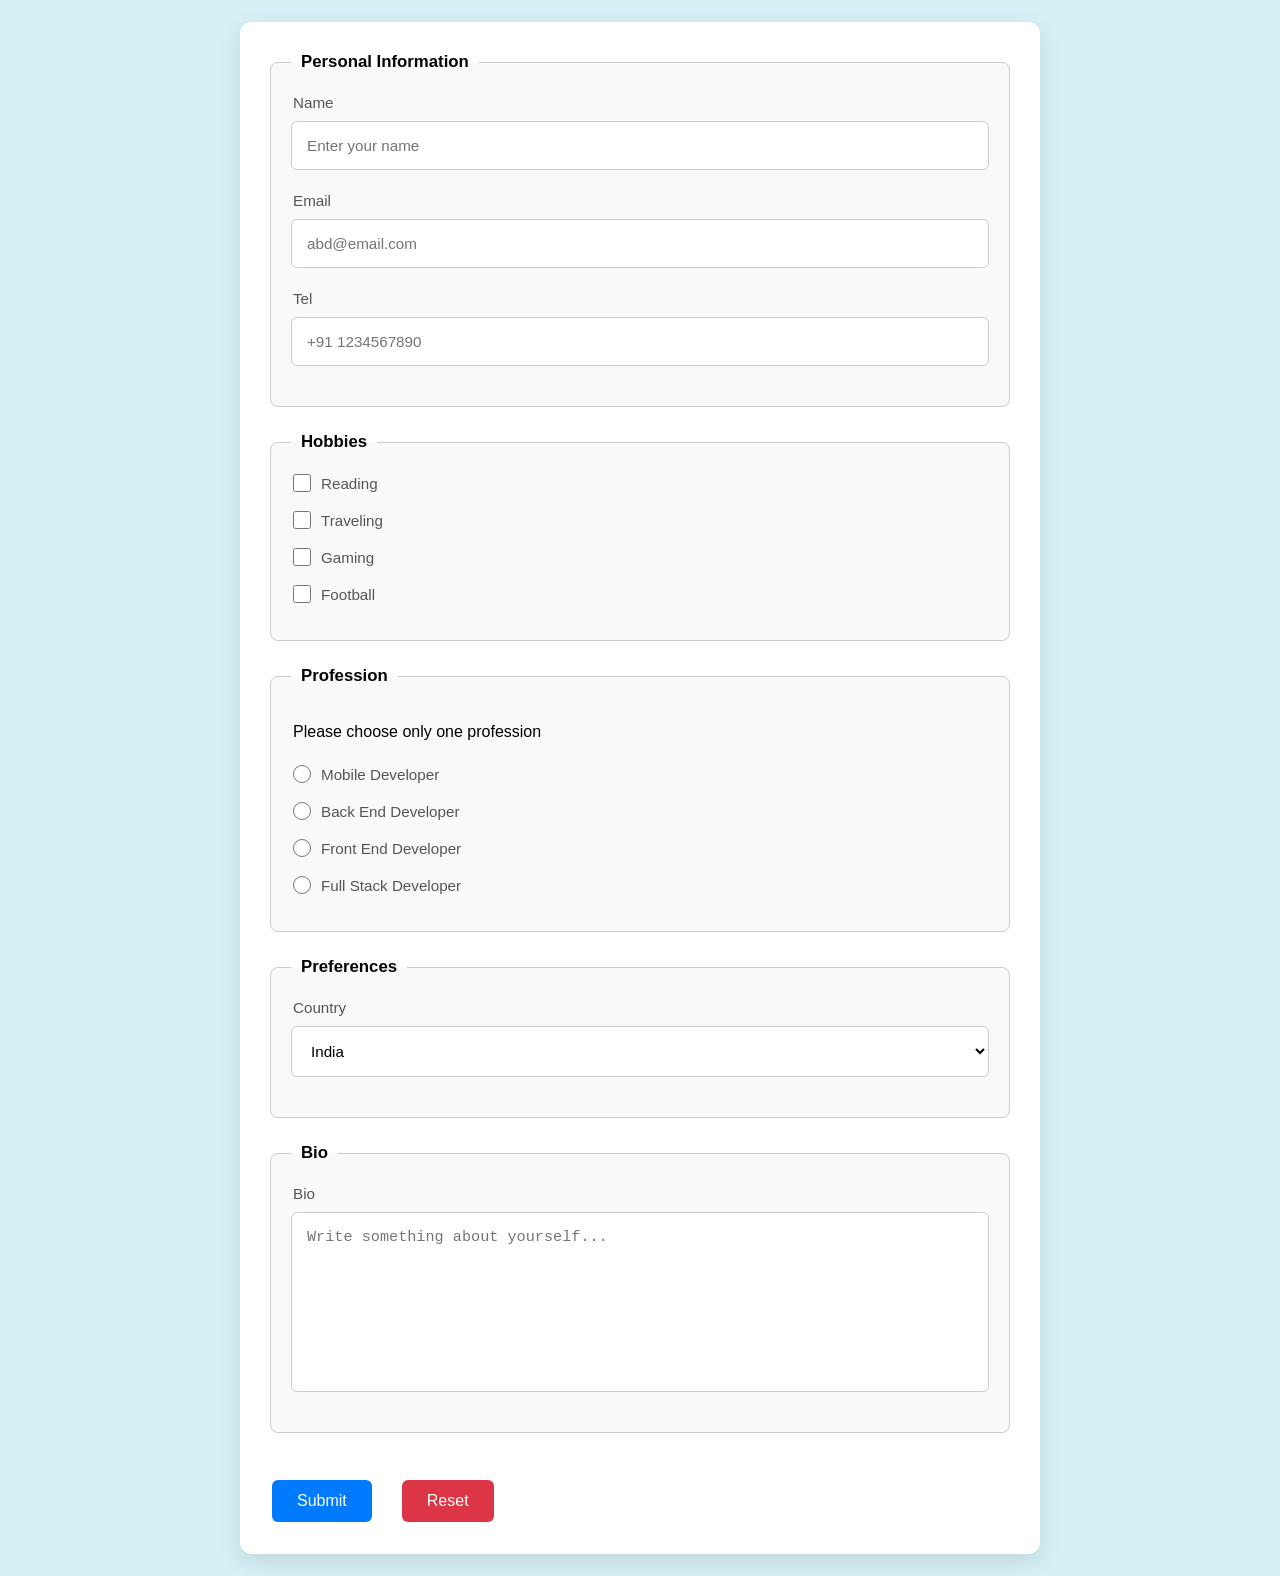
<file: index.html>
<!DOCTYPE html>
<html lang="en">
<head>
    <meta charset="UTF-8">
    <meta name="viewport" content="width=device-width, initial-scale=1.0">
    <title>Form and Inputs</title>
    <link rel="stylesheet" href="index.css">
</head>
<body>
    <form action="submit.html" method="get" autocomplete="on">
        <fieldset>
            <legend>Personal Information</legend>
            <label for="name">Name</label>
            <input type="text" id="name" name="name" required placeholder="Enter your name">

            <label for="email"> Email</label>
            <input type="email" id="email" name="email" required placeholder="abd@email.com">

            <label for="tel">Tel</label>
            <input type="tel" id="tel" name="tel" required placeholder="+91 1234567890">
            
        </fieldset>

        <fieldset>
            <legend>Hobbies</legend>

            <label class="choice">
                <input type="checkbox" name="hobbies" value="reading">
                Reading
            </label>
            <label class="choice">
                <input type="checkbox" name="hobbies" value="traveling">
                Traveling
            </label>
            <label class="choice">
                <input type="checkbox" name="hobbies" value="gaming">
                Gaming
            </label>
            <label class="choice">
                <input type="checkbox" name="hobbies" value="football">
                Football
            </label>
        </fieldset>

        <fieldset>
            <legend>Profession</legend>
            <p class="profession-text">Please choose only one profession</p>

            <label class="choice">
                <input type="radio" name="profession" value="mobile">
                Mobile Developer
            </label>
            <label class="choice">
                <input type="radio" name="profession" value="backend">
                Back End Developer
            </label>
            <label class="choice">
                <input type="radio" name="profession" value="frontend">
                Front End Developer
            </label>
            <label class="choice">
                <input type="radio" name="profession" value="fullstack">
                Full Stack Developer
            </label>
        </fieldset>

        <fieldset>
            <legend>Preferences</legend>
            <label for="Country">Country</label>
            <select name="country" id="country">
                <optgroup label="Asia">
                    <option value="India">India</option>
                    <option value="China">China</option>
                </optgroup>

                <optgroup label="Europe">
                    <option value="Germany">Germany</option>
                    <option value="France">France</option>
                </optgroup>

                <optgroup label="America">
                    <option value="USA">USA</option>
                    <option value="Canada">Canada</option>
                </optgroup>

                <optgroup label="Africa">
                    <option value="Nigeria">Nigeria</option>
                    <option value="South Africa">South Africa</option>
                </optgroup>
            </select>
        </fieldset>

        <fieldset>
            <legend>Bio</legend>
            <label for="bio">Bio</label>
            <textarea name="bio" id="bio" rows="5" placeholder="Write something about yourself..."></textarea>
        </fieldset>

        <div class="button-container">
            <button type="submit">Submit</button>
            <button type="reset">Reset</button>
        </div>
    </form>

</body>
</html>
</file>
<file: index.css>
/*general page styling*/
* {
    margin: 0;
    padding: 2px;
    box-sizing: border-box;
}

body {
    font-family: Arial, Helvetica, sans-serif;
    background-color: #d6f0f5;
    display: flex;
    justify-content: center;
    align-items: center;
    min-height: 100vh;
    padding: 20px;
}

/*container / form container*/
form {
    background-color: #fff;
    padding: 30px;
    border-radius: 12px;
    box-shadow: 0 8px 24px rgba(0, 0, 0, 0.1);
    width: 100%;
    max-width: 800px;
    display: flex;
    flex-direction: column;
    align-items: stretch;
    box-sizing: border-box;
}

/*Fieldset styling*/
fieldset {
    border: 1px solid #ccc;
    padding: 20px;
    margin-bottom: 25px;
    border-radius: 8px;
    background-color: #f9f9f9;
    width: 100%;
    box-sizing: border-box;
    min-width: 0;
}

/*Legend styling*/
legend {
    font-size: 1.05rem;
    font-weight: 600;
    color: rgb(2, 6, 6);
    padding: 0 10px;
}

/*label & input alignment*/
label {
    font-size: 0.95rem;
    font-weight: 500;
    margin-right: 10px;
    color: #555;
    display: block;
    margin-bottom: 8px;
}

/* Hobbies and Profession options */
.choice {
    display: flex;
    align-items: center;
    gap: 10px;
    margin-bottom: 15px;
    cursor: pointer;
}

/* checkbox and radio button styling */
.choice input[type="checkbox"],
.choice input[type="radio"] {
    margin: 0;
    cursor: pointer;
    width: 18px;
    height: 18px;
    flex-shrink: 0;
}

/* space below profession instructions */
.profession-text {
    margin-bottom: 20px;
    display: block;
    font-size: 1rem;
    margin-top: 15px;
}

.profession-text + .choice {
    margin-top: 10px;
}

/*Input fields styling*/
input[type="text"],
input[type="email"],
input[type="tel"],
select,textarea {
    width: 100%;
    padding: 15px;
    border: 1px solid #ccc;
    border-radius: 6px;
    font-size: 0.95rem;
    transition: all 0.3s ease-in-out;
    outline: none;
    background-color: #fff;
    margin-bottom: 20px;
    box-sizing: border-box;
}

input[type="text"]:focus,
input[type="email"]:focus,
input[type="tel"]:focus,
select:focus,
textarea:focus {
    border-color: #007bff;
    box-shadow: 0 0 0 3px rgba(0, 123, 255, 0.15);
}

/* Bio textarea styling */
textarea {
    resize: vertical;
    width: 100%;
    max-width: 100%;
    min-height: 150px;
    min-width: 0;
    display: block;
    box-sizing: border-box;
}

/* Remove textarea resizing */
textarea {
    resize: none;
    height: 180px;
    width: 100%;
    overflow-y: auto;
    box-sizing: border-box;
}
/* Button styling */
.button-container {
    display: flex;
    margin-top: 20px;
    gap: 30px;
}

button {
    padding: 12px 25px;
    border: none;
    border-radius: 6px;
    font-size: 16px;
    cursor: pointer;
}

button[type="submit"] {
    background-color: #007bff;
    color: #fff;
}

button[type="reset"] {
    background-color: #dc3545;
    color: #fff;
}
</file>
